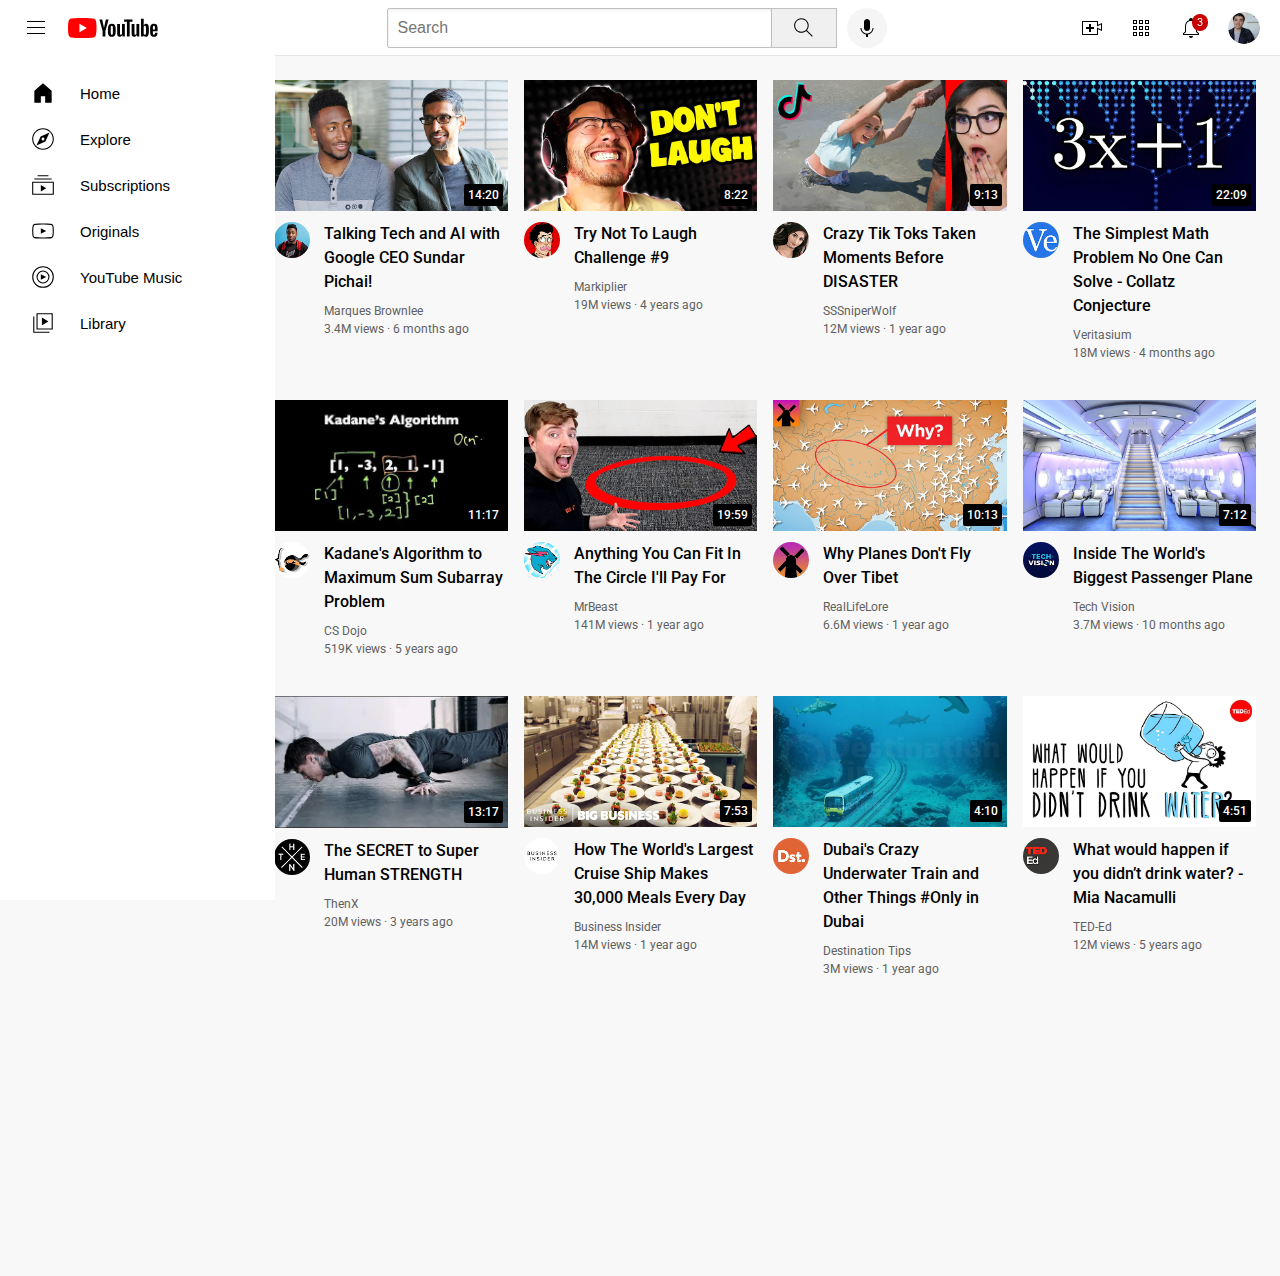
<file: index.html>
<!DOCTYPE html>
<html>

<head>
  <title>Youtube.com clone</title>

  <link rel="preconnect" href="https://fonts.googleapis.com">
  <link rel="preconnect" href="https://fonts.gstatic.com" crossorigin>
  <link href="https://fonts.googleapis.com/css2?family=Roboto:wght@400;500;700&display=swap" rel="stylesheet">

  <link rel="stylesheet" href="styles/general.css">
  <link rel="stylesheet" href="styles/header.css">
  <link rel="stylesheet" href="styles/video.css">
  <link rel="stylesheet" href="styles/sidebar.css">

</head>

<body>
  <header class="header">
    <div class="left-section">
      <img class="hamburger-menu" src="icons/hamburger-menu.svg">
      <img class="youtube-logo" src="icons/youtube-logo.svg">
    </div>
    <div class="middle-section">
      <input class="search-bar" type="text" placeholder="Search">
      <button class="search-button">
        <img class="search-icon" src="icons/search.svg">
        <div class="tooltip">Search</div>
      </button>
      <!-- Put position absolute inside position relative -->
      <button class="voice-search-button">
        <img class="voice-search-icon" src="icons/voice-search-icon.svg">
        <div class="tooltip">Search with your voice</div>
      </button>
    </div>
    <div class="right-section">
      <div class="upload-icon-container">
        <img class="upload-icon" src="icons/upload.svg">
        <div class="tooltip">Create</div>
      </div>
      <div class="youtube-apps-container">
        <img class="youtube-apps-icon" src="icons/youtube-apps.svg">
        <div class="tooltip">YouTube apps</div>
      </div>
      <div class="notifications-icon-container">
        <img class="notifications-icon" src="icons/notifications.svg">
        <div class="notifications-count">3</div>
        <div class="tooltip">Notifications</div>
      </div>
      <img class="current-user-picture" src="channel-pictures/my-channel.jpeg">
    </div>
  </header>

  <nav class="sidebar">
    <div class="sidebar-link">
      <img src="icons/home.svg">
      <div>Home</div>
    </div>
    <div class="sidebar-link">
      <img src="icons/explore.svg">
      <div>Explore</div>
    </div>
    <div class="sidebar-link">
      <img src="icons/subscriptions.svg">
      <div>Subscriptions</div>
    </div>
    <div class="sidebar-link">
      <img src="icons/originals.svg">
      <div>Originals</div>
    </div>
    <div class="sidebar-link">
      <img src="icons/youtube-music.svg">
      <div>YouTube Music</div>
    </div>
    <div class="sidebar-link">
      <img src="icons/library.svg">
      <div>Library</div>
    </div>
  </nav>

  <main>
    <section class="video-grid">
      <div class="video-preview">
        <div class="thumbnail-row">
          <a href="https://www.youtube.com/watch?v=n2RNcPRtAiY">
            <img class="thumbnail" src="thumbnails/thumbnail-1.webp">
          </a>
          <div class="video-time">14:20</div>
        </div>
        <div class="video-info-grid">
          <div class="channel-picture">
            <a href="https://www.youtube.com/c/mkbhd">
              <img class="profile-picture" src="channel-pictures/channel-1.jpeg">
            </a>
            <div class="creator-info-container">
              <img class="creator-picture" src="channel-pictures/channel-1.jpeg">
              <div class="creator-info">
                <div class="creator-name">Marques Brownlee</div>
                <div class="subscribers">17.8M subscribers</div>
              </div>
            </div>
          </div>
          <div class="video-info">
            <p class="video-title">
              <a href="https://www.youtube.com/watch?v=n2RNcPRtAiY">
                Talking Tech and AI with Google CEO Sundar Pichai!
              </a>
            </p>
            <p class="video-author">
              <a href="https://www.youtube.com/c/mkbhd">
                Marques Brownlee
              </a>
            </p>
            <p class="video-stats">
              3.4M views &#183; 6 months ago
            </p>
          </div>
        </div>
      </div>

      <div class="video-preview">
        <div class="thumbnail-row">
          <a href="https://www.youtube.com/watch?v=mP0RAo9SKZk">
            <img class="thumbnail" src="thumbnails/thumbnail-2.webp">
          </a>
          <div class="video-time">8:22</div>
        </div>
        <div class="video-info-grid">
          <div class="channel-picture">
            <a href="https://www.youtube.com/c/markiplier">
              <img class="profile-picture" src="channel-pictures/channel-2.jpeg">
            </a>
            <div class="creator-info-container">
              <img class="creator-picture" src="channel-pictures/channel-2.jpeg">
              <div class="creator-info">
                <div class="creator-name">Markiplier</div>
                <div class="subscribers">35.7M subscribers</div>
              </div>
            </div>
          </div>
          <div class="video-info">
            <p class="video-title">
              <a href="https://www.youtube.com/watch?v=mP0RAo9SKZk">
                Try Not To Laugh Challenge #9
              </a>
            </p>
            <p class="video-author">
              <a href="https://www.youtube.com/c/markiplier">
                Markiplier
              </a>
            </p>
            <p class="video-stats">
              19M views &#183; 4 years ago
            </p>
          </div>
        </div>
      </div>

      <div class="video-preview">
        <div class="thumbnail-row">
          <a href="https://www.youtube.com/watch?v=FgjPQQeTh1w">
            <img class="thumbnail" src="thumbnails/thumbnail-3.webp">
          </a>
          <div class="video-time">9:13</div>
        </div>
        <div class="video-info-grid">
          <div class="channel-picture">
            <a href="https://www.youtube.com/user/SSSniperWolf">
              <img class="profile-picture" src="channel-pictures/channel-3.jpeg">
            </a>
            <div class="creator-info-container">
              <img class="creator-picture" src="channel-pictures/channel-3.jpeg">
              <div class="creator-info">
                <div class="creator-name">SSSniperWolf</div>
                <div class="subscribers">34.1M subscribers</div>
              </div>
            </div>
          </div>
          <div class="video-info">
            <p class="video-title">
              <a href="https://www.youtube.com/watch?v=FgjPQQeTh1w">
                Crazy Tik Toks Taken Moments Before DISASTER
              </a>
            </p>
            <p class="video-author">
              <a href="https://www.youtube.com/user/SSSniperWolf">
                SSSniperWolf
              </a>
            </p>
            <p class="video-stats">
              12M views &#183; 1 year ago
            </p>
          </div>
        </div>
      </div>

      <div class="video-preview">
        <div class="thumbnail-row">
          <a href="https://www.youtube.com/watch?v=094y1Z2wpJg">
            <img class="thumbnail" src="thumbnails/thumbnail-4.webp">
          </a>
          <div class="video-time">22:09</div>
        </div>
        <div class="video-info-grid">
          <div class="channel-picture">
            <a href="https://www.youtube.com/c/veritasium">
              <img class="profile-picture" src="channel-pictures/channel-4.jpeg">
            </a>
            <div class="creator-info-container">
              <img class="creator-picture" src="channel-pictures/channel-4.jpeg">
              <div class="creator-info">
                <div class="creator-name">Veritasium</div>
                <div class="subscribers">14.3M subscribers</div>
              </div>
            </div>
          </div>
          <div class="video-info">
            <p class="video-title">
              <a href="https://www.youtube.com/watch?v=094y1Z2wpJg">
                The Simplest Math Problem No One Can Solve - Collatz Conjecture
              </a>
            </p>
            <p class="video-author">
              <a href="https://www.youtube.com/c/veritasium">
                Veritasium
              </a>
            </p>
            <p class="video-stats">
              18M views &#183; 4 months ago
            </p>
          </div>
        </div>
      </div>

      <div class="video-preview">
        <div class="thumbnail-row">
          <a href="https://www.youtube.com/watch?v=86CQq3pKSUw">
            <img class="thumbnail" src="thumbnails/thumbnail-5.webp">
          </a>
          <div class="video-time">11:17</div>
        </div>
        <div class="video-info-grid">
          <div class="channel-picture">
            <a href="https://www.youtube.com/c/CSDojo">
              <img class="profile-picture" src="channel-pictures/channel-5.jpeg">
            </a>
            <div class="creator-info-container">
              <img class="creator-picture" src="channel-pictures/channel-5.jpeg">
              <div class="creator-info">
                <div class="creator-name">CS Dojo</div>
                <div class="subscribers">1.92M subscribers</div>
              </div>
            </div>
          </div>
          <div class="video-info">
            <p class="video-title">
              <a href="https://www.youtube.com/watch?v=86CQq3pKSUw">
                Kadane's Algorithm to Maximum Sum Subarray Problem
              </a>
            </p>
            <p class="video-author">
              <a href="https://www.youtube.com/c/CSDojo">
                CS Dojo
              </a>
            </p>
            <p class="video-stats">
              519K views &#183; 5 years ago
            </p>
          </div>
        </div>
      </div>

      <div class="video-preview">
        <div class="thumbnail-row">
          <a href="https://www.youtube.com/watch?v=yXWw0_UfSFg">
            <img class="thumbnail" src="thumbnails/thumbnail-6.webp">
          </a>
          <div class="video-time">19:59</div>
        </div>
        <div class="video-info-grid">
          <div class="channel-picture">
            <a href="https://www.youtube.com/channel/UCX6OQ3DkcsbYNE6H8uQQuVA">
              <img class="profile-picture" src="channel-pictures/channel-6.jpeg">
            </a>
            <div class="creator-info-container">
              <img class="creator-picture" src="channel-pictures/channel-6.jpeg">
              <div class="creator-info">
                <div class="creator-name">MrBeast</div>
                <div class="subscribers">206M subscribers</div>
              </div>
            </div>
          </div>
          <div class="video-info">
            <p class="video-title">
              <a href="https://www.youtube.com/watch?v=yXWw0_UfSFg">
                Anything You Can Fit In The Circle I'll Pay For
              </a>
            </p>
            <p class="video-author">
              <a href="https://www.youtube.com/channel/UCX6OQ3DkcsbYNE6H8uQQuVA">
                MrBeast
              </a>
            </p>
            <p class="video-stats">
              141M views &#183; 1 year ago
            </p>
          </div>
        </div>
      </div>

      <div class="video-preview">
        <div class="thumbnail-row">
          <a href="https://www.youtube.com/watch?v=fNVa1qMbF9Y">
            <img class="thumbnail" src="thumbnails/thumbnail-7.webp">
          </a>
          <div class="video-time">10:13</div>
        </div>
        <div class="video-info-grid">
          <div class="channel-picture">
            <a href="https://www.youtube.com/channel/UCP5tjEmvPItGyLhmjdwP7Ww">
              <img class="profile-picture" src="channel-pictures/channel-7.jpeg">
            </a>
            <div class="creator-info-container">
              <img class="creator-picture" src="channel-pictures/channel-7.jpeg">
              <div class="creator-info">
                <div class="creator-name">RealLifeLore</div>
                <div class="subscribers">7.18M subscribers</div>
              </div>
            </div>
          </div>
          <div class="video-info">
            <p class="video-title">
              <a href="https://www.youtube.com/watch?v=fNVa1qMbF9Y">
                Why Planes Don't Fly Over Tibet
              </a>
            </p>
            <p class="video-author">
              <a href="https://www.youtube.com/channel/UCX6OQ3DkcsbYNE6H8uQQuVA">
                RealLifeLore
              </a>
            </p>
            <p class="video-stats">
              6.6M views &#183; 1 year ago
            </p>
          </div>
        </div>
      </div>

      <div class="video-preview">
        <div class="thumbnail-row">
          <a href="https://www.youtube.com/watch?v=lFm4EM1juls">
            <img class="thumbnail" src="thumbnails/thumbnail-8.webp">
          </a>
          <div class="video-time">7:12</div>
        </div>
        <div class="video-info-grid">
          <div class="channel-picture">
            <a href="https://www.youtube.com/channel/UCHAK6CyegY22Zj2GWrcaIxg">
              <img class="profile-picture" src="channel-pictures/channel-8.jpeg">
            </a>
            <div class="creator-info-container">
              <img class="creator-picture" src="channel-pictures/channel-8.jpeg">
              <div class="creator-info">
                <div class="creator-name">Tech Vision</div>
                <div class="subscribers">820K subscribers</div>
              </div>
            </div>
          </div>
          <div class="video-info">
            <p class="video-title">
              <a href="https://www.youtube.com/watch?v=lFm4EM1juls">
                Inside The World's Biggest Passenger Plane
              </a>
            </p>
            <p class="video-author">
              <a href="https://www.youtube.com/channel/UCHAK6CyegY22Zj2GWrcaIxg">
                Tech Vision
              </a>
            </p>
            <p class="video-stats">
              3.7M views &#183; 10 months ago
            </p>
          </div>
        </div>
      </div>

      <div class="video-preview">
        <div class="thumbnail-row">
          <a href="https://www.youtube.com/watch?v=ixmxOlcrlUc">
            <img class="thumbnail" src="thumbnails/thumbnail-9.webp">
          </a>
          <div class="video-time">13:17</div>
        </div>
        <div class="video-info-grid">
          <div class="channel-picture">
            <a href="https://www.youtube.com/c/OFFICIALTHENXSTUDIOS">
              <img class="profile-picture" src="channel-pictures/channel-9.jpeg">
            </a>
            <div class="creator-info-container">
              <img class="creator-picture" src="channel-pictures/channel-9.jpeg">
              <div class="creator-info">
                <div class="creator-name">ThenX</div>
                <div class="subscribers">7.71M subscribers</div>
              </div>
            </div>
          </div>
          <div class="video-info">
            <p class="video-title">
              <a href="https://www.youtube.com/watch?v=ixmxOlcrlUc">
                The SECRET to Super Human STRENGTH
              </a>
            </p>
            <p class="video-author">
              <a href="https://www.youtube.com/c/OFFICIALTHENXSTUDIOS">
                ThenX
              </a>
            </p>
            <p class="video-stats">
              20M views &#183; 3 years ago
            </p>
          </div>
        </div>
      </div>

      <div class="video-preview">
        <div class="thumbnail-row">
          <a href="https://www.youtube.com/watch?v=R2vXbFp5C9o">
            <img class="thumbnail" src="thumbnails/thumbnail-10.webp">
          </a>
          <div class="video-time">7:53</div>
        </div>
        <div class="video-info-grid">
          <div class="channel-picture">
            <a href="https://www.youtube.com/user/businessinsider">
              <img class="profile-picture" src="channel-pictures/channel-10.jpeg">
            </a>
            <div class="creator-info-container">
              <img class="creator-picture" src="channel-pictures/channel-10.jpeg">
              <div class="creator-info">
                <div class="creator-name">Business Insider</div>
                <div class="subscribers">8.47M subscribers</div>
              </div>
            </div>
          </div>
          <div class="video-info">
            <p class="video-title">
              <a href="https://www.youtube.com/watch?v=R2vXbFp5C9o">
                How The World's Largest Cruise Ship Makes 30,000 Meals Every Day
              </a>
            </p>
            <p class="video-author">
              <a href="https://www.youtube.com/user/businessinsider">
                Business Insider
              </a>
            </p>
            <p class="video-stats">
              14M views &#183; 1 year ago
            </p>
          </div>
        </div>
      </div>

      <div class="video-preview">
        <div class="thumbnail-row">
          <a href="https://www.youtube.com/watch?v=0nZuYyXET3s">
            <img class="thumbnail" src="thumbnails/thumbnail-11.webp">
          </a>
          <div class="video-time">4:10</div>
        </div>
        <div class="video-info-grid">
          <div class="channel-picture">
            <a href="https://www.youtube.com/c/Destinationtips">
              <img class="profile-picture" src="channel-pictures/channel-11.jpeg">
            </a>
            <div class="creator-info-container">
              <img class="creator-picture" src="channel-pictures/channel-11.jpeg">
              <div class="creator-info">
                <div class="creator-name">Destination Tips</div>
                <div class="subscribers">282K subscribers</div>
              </div>
            </div>
          </div>
          <div class="video-info">
            <p class="video-title">
              <a href="https://www.youtube.com/watch?v=0nZuYyXET3s">
                Dubai's Crazy Underwater Train and Other Things #Only in Dubai
              </a>
            </p>
            <p class="video-author">
              <a href="https://www.youtube.com/c/Destinationtips">
                Destination Tips
              </a>
            </p>
            <p class="video-stats">
              3M views &#183; 1 year ago
            </p>
          </div>
        </div>
      </div>

      <div class="video-preview">
        <div class="thumbnail-row">
          <a href="https://www.youtube.com/watch?v=9iMGFqMmUFs">
            <img class="thumbnail" src="thumbnails/thumbnail-12.webp">
          </a>
          <div class="video-time">4:51</div>
        </div>
        <div class="video-info-grid">
          <div class="channel-picture">
            <a href="https://www.youtube.com/teded">
              <img class="profile-picture" src="channel-pictures/channel-12.jpeg">
            </a>
            <div class="creator-info-container">
              <img class="creator-picture" src="channel-pictures/channel-12.jpeg">
              <div class="creator-info">
                <div class="creator-name">TED-Ed</div>
                <div class="subscribers">282K subscribers</div>
              </div>
            </div>
          </div>
          <div class="video-info">
            <p class="video-title">
              <a href="https://www.youtube.com/watch?v=9iMGFqMmUFs">
                What would happen if you didn’t drink water? - Mia Nacamulli
              </a>
            </p>
            <p class="video-author">
              <a href="https://www.youtube.com/teded">
                TED-Ed
              </a>
            </p>
            <p class="video-stats">
              12M views &#183; 5 years ago
            </p>
          </div>
        </div>
      </div>

    </section>
  </main>
</body>

</html>
</file>
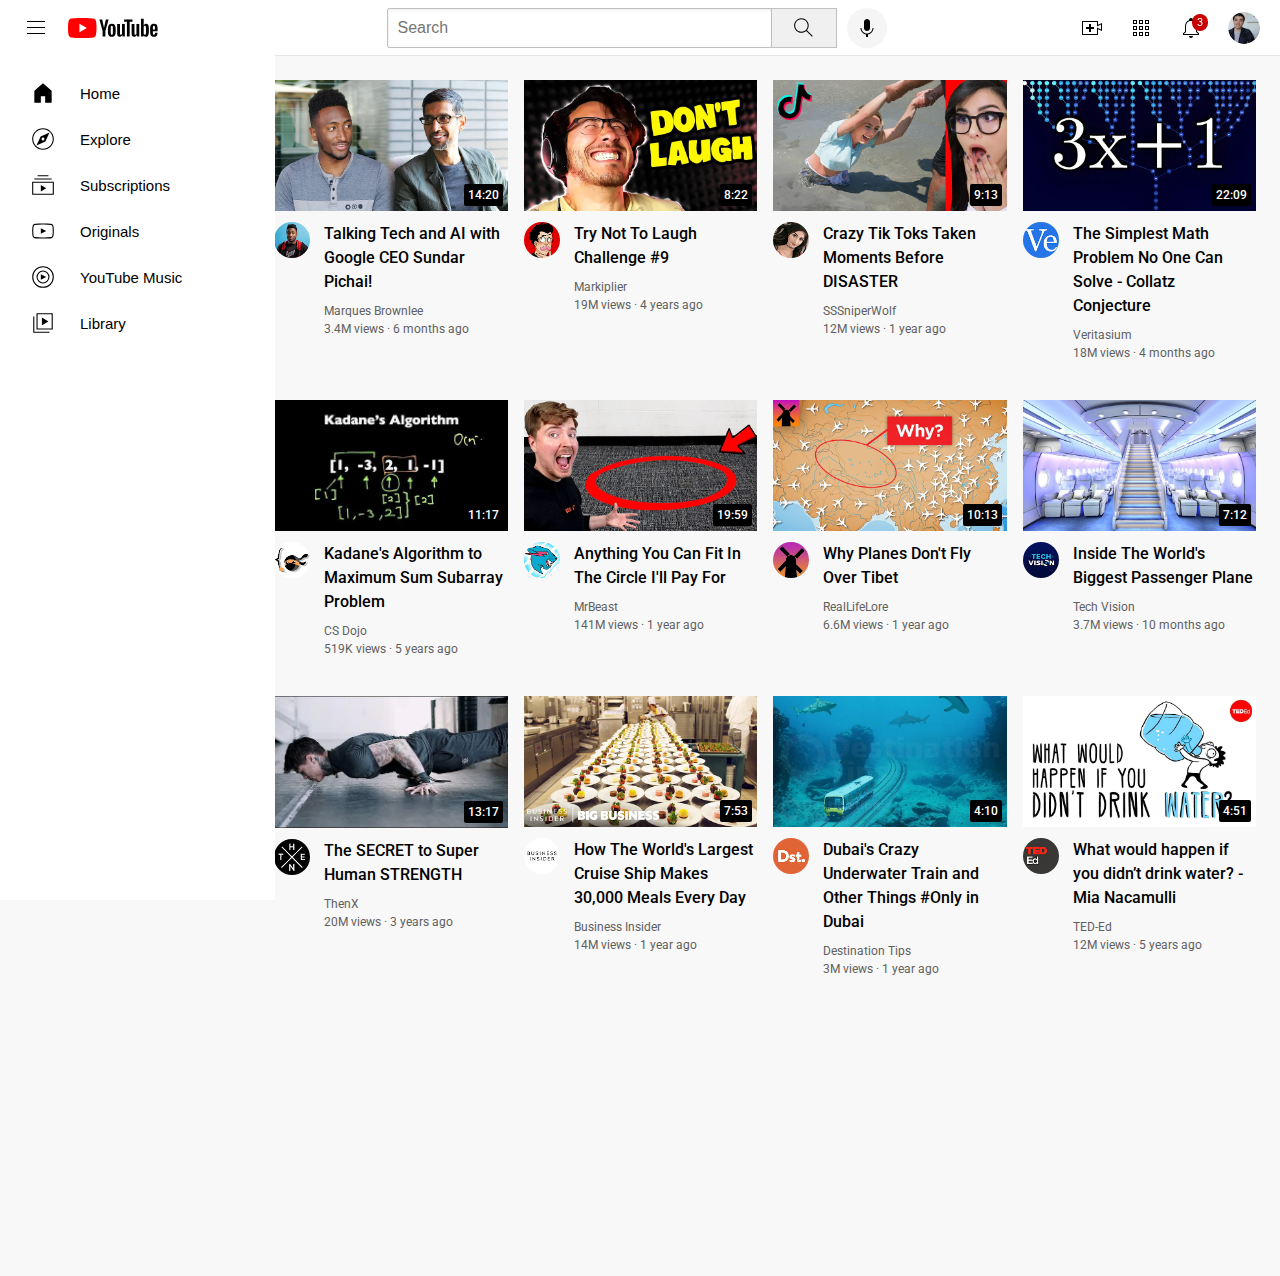
<file: youtube.html>
<!DOCTYPE html>
<html>

<head>
  <title>Youtube.com clone</title>

  <link rel="preconnect" href="https://fonts.googleapis.com">
  <link rel="preconnect" href="https://fonts.gstatic.com" crossorigin>
  <link href="https://fonts.googleapis.com/css2?family=Roboto:wght@400;500;700&display=swap" rel="stylesheet">

  <link rel="stylesheet" href="styles/general.css">
  <link rel="stylesheet" href="styles/header.css">
  <link rel="stylesheet" href="styles/video.css">
  <link rel="stylesheet" href="styles/sidebar.css">

</head>

<body>
  <header class="header">
    <div class="left-section">
      <img class="hamburger-menu" src="icons/hamburger-menu.svg">
      <img class="youtube-logo" src="icons/youtube-logo.svg">
    </div>
    <div class="middle-section">
      <input class="search-bar" type="text" placeholder="Search">
      <button class="search-button">
        <img class="search-icon" src="icons/search.svg">
        <div class="tooltip">Search</div>
      </button>
      <!-- Put position absolute inside position relative -->
      <button class="voice-search-button">
        <img class="voice-search-icon" src="icons/voice-search-icon.svg">
        <div class="tooltip">Search with your voice</div>
      </button>
    </div>
    <div class="right-section">
      <div class="upload-icon-container">
        <img class="upload-icon" src="icons/upload.svg">
        <div class="tooltip">Create</div>
      </div>
      <div class="youtube-apps-container">
        <img class="youtube-apps-icon" src="icons/youtube-apps.svg">
        <div class="tooltip">YouTube apps</div>
      </div>
      <div class="notifications-icon-container">
        <img class="notifications-icon" src="icons/notifications.svg">
        <div class="notifications-count">3</div>
        <div class="tooltip">Notifications</div>
      </div>
      <img class="current-user-picture" src="channel-pictures/my-channel.jpeg">
    </div>
  </header>

  <nav class="sidebar">
    <div class="sidebar-link">
      <img src="icons/home.svg">
      <div>Home</div>
    </div>
    <div class="sidebar-link">
      <img src="icons/explore.svg">
      <div>Explore</div>
    </div>
    <div class="sidebar-link">
      <img src="icons/subscriptions.svg">
      <div>Subscriptions</div>
    </div>
    <div class="sidebar-link">
      <img src="icons/originals.svg">
      <div>Originals</div>
    </div>
    <div class="sidebar-link">
      <img src="icons/youtube-music.svg">
      <div>YouTube Music</div>
    </div>
    <div class="sidebar-link">
      <img src="icons/library.svg">
      <div>Library</div>
    </div>
  </nav>

  <main>
    <section class="video-grid">
      <div class="video-preview">
        <div class="thumbnail-row">
          <a href="https://www.youtube.com/watch?v=n2RNcPRtAiY">
            <img class="thumbnail" src="thumbnails/thumbnail-1.webp">
          </a>
          <div class="video-time">14:20</div>
        </div>
        <div class="video-info-grid">
          <div class="channel-picture">
            <a href="https://www.youtube.com/c/mkbhd">
              <img class="profile-picture" src="channel-pictures/channel-1.jpeg">
            </a>
            <div class="creator-info-container">
              <img class="creator-picture" src="channel-pictures/channel-1.jpeg">
              <div class="creator-info">
                <div class="creator-name">Marques Brownlee</div>
                <div class="subscribers">17.8M subscribers</div>
              </div>
            </div>
          </div>
          <div class="video-info">
            <p class="video-title">
              <a href="https://www.youtube.com/watch?v=n2RNcPRtAiY">
                Talking Tech and AI with Google CEO Sundar Pichai!
              </a>
            </p>
            <p class="video-author">
              <a href="https://www.youtube.com/c/mkbhd">
                Marques Brownlee
              </a>
            </p>
            <p class="video-stats">
              3.4M views &#183; 6 months ago
            </p>
          </div>
        </div>
      </div>

      <div class="video-preview">
        <div class="thumbnail-row">
          <a href="https://www.youtube.com/watch?v=mP0RAo9SKZk">
            <img class="thumbnail" src="thumbnails/thumbnail-2.webp">
          </a>
          <div class="video-time">8:22</div>
        </div>
        <div class="video-info-grid">
          <div class="channel-picture">
            <a href="https://www.youtube.com/c/markiplier">
              <img class="profile-picture" src="channel-pictures/channel-2.jpeg">
            </a>
            <div class="creator-info-container">
              <img class="creator-picture" src="channel-pictures/channel-2.jpeg">
              <div class="creator-info">
                <div class="creator-name">Markiplier</div>
                <div class="subscribers">35.7M subscribers</div>
              </div>
            </div>
          </div>
          <div class="video-info">
            <p class="video-title">
              <a href="https://www.youtube.com/watch?v=mP0RAo9SKZk">
                Try Not To Laugh Challenge #9
              </a>
            </p>
            <p class="video-author">
              <a href="https://www.youtube.com/c/markiplier">
                Markiplier
              </a>
            </p>
            <p class="video-stats">
              19M views &#183; 4 years ago
            </p>
          </div>
        </div>
      </div>

      <div class="video-preview">
        <div class="thumbnail-row">
          <a href="https://www.youtube.com/watch?v=FgjPQQeTh1w">
            <img class="thumbnail" src="thumbnails/thumbnail-3.webp">
          </a>
          <div class="video-time">9:13</div>
        </div>
        <div class="video-info-grid">
          <div class="channel-picture">
            <a href="https://www.youtube.com/user/SSSniperWolf">
              <img class="profile-picture" src="channel-pictures/channel-3.jpeg">
            </a>
            <div class="creator-info-container">
              <img class="creator-picture" src="channel-pictures/channel-3.jpeg">
              <div class="creator-info">
                <div class="creator-name">SSSniperWolf</div>
                <div class="subscribers">34.1M subscribers</div>
              </div>
            </div>
          </div>
          <div class="video-info">
            <p class="video-title">
              <a href="https://www.youtube.com/watch?v=FgjPQQeTh1w">
                Crazy Tik Toks Taken Moments Before DISASTER
              </a>
            </p>
            <p class="video-author">
              <a href="https://www.youtube.com/user/SSSniperWolf">
                SSSniperWolf
              </a>
            </p>
            <p class="video-stats">
              12M views &#183; 1 year ago
            </p>
          </div>
        </div>
      </div>

      <div class="video-preview">
        <div class="thumbnail-row">
          <a href="https://www.youtube.com/watch?v=094y1Z2wpJg">
            <img class="thumbnail" src="thumbnails/thumbnail-4.webp">
          </a>
          <div class="video-time">22:09</div>
        </div>
        <div class="video-info-grid">
          <div class="channel-picture">
            <a href="https://www.youtube.com/c/veritasium">
              <img class="profile-picture" src="channel-pictures/channel-4.jpeg">
            </a>
            <div class="creator-info-container">
              <img class="creator-picture" src="channel-pictures/channel-4.jpeg">
              <div class="creator-info">
                <div class="creator-name">Veritasium</div>
                <div class="subscribers">14.3M subscribers</div>
              </div>
            </div>
          </div>
          <div class="video-info">
            <p class="video-title">
              <a href="https://www.youtube.com/watch?v=094y1Z2wpJg">
                The Simplest Math Problem No One Can Solve - Collatz Conjecture
              </a>
            </p>
            <p class="video-author">
              <a href="https://www.youtube.com/c/veritasium">
                Veritasium
              </a>
            </p>
            <p class="video-stats">
              18M views &#183; 4 months ago
            </p>
          </div>
        </div>
      </div>

      <div class="video-preview">
        <div class="thumbnail-row">
          <a href="https://www.youtube.com/watch?v=86CQq3pKSUw">
            <img class="thumbnail" src="thumbnails/thumbnail-5.webp">
          </a>
          <div class="video-time">11:17</div>
        </div>
        <div class="video-info-grid">
          <div class="channel-picture">
            <a href="https://www.youtube.com/c/CSDojo">
              <img class="profile-picture" src="channel-pictures/channel-5.jpeg">
            </a>
            <div class="creator-info-container">
              <img class="creator-picture" src="channel-pictures/channel-5.jpeg">
              <div class="creator-info">
                <div class="creator-name">CS Dojo</div>
                <div class="subscribers">1.92M subscribers</div>
              </div>
            </div>
          </div>
          <div class="video-info">
            <p class="video-title">
              <a href="https://www.youtube.com/watch?v=86CQq3pKSUw">
                Kadane's Algorithm to Maximum Sum Subarray Problem
              </a>
            </p>
            <p class="video-author">
              <a href="https://www.youtube.com/c/CSDojo">
                CS Dojo
              </a>
            </p>
            <p class="video-stats">
              519K views &#183; 5 years ago
            </p>
          </div>
        </div>
      </div>

      <div class="video-preview">
        <div class="thumbnail-row">
          <a href="https://www.youtube.com/watch?v=yXWw0_UfSFg">
            <img class="thumbnail" src="thumbnails/thumbnail-6.webp">
          </a>
          <div class="video-time">19:59</div>
        </div>
        <div class="video-info-grid">
          <div class="channel-picture">
            <a href="https://www.youtube.com/channel/UCX6OQ3DkcsbYNE6H8uQQuVA">
              <img class="profile-picture" src="channel-pictures/channel-6.jpeg">
            </a>
            <div class="creator-info-container">
              <img class="creator-picture" src="channel-pictures/channel-6.jpeg">
              <div class="creator-info">
                <div class="creator-name">MrBeast</div>
                <div class="subscribers">206M subscribers</div>
              </div>
            </div>
          </div>
          <div class="video-info">
            <p class="video-title">
              <a href="https://www.youtube.com/watch?v=yXWw0_UfSFg">
                Anything You Can Fit In The Circle I'll Pay For
              </a>
            </p>
            <p class="video-author">
              <a href="https://www.youtube.com/channel/UCX6OQ3DkcsbYNE6H8uQQuVA">
                MrBeast
              </a>
            </p>
            <p class="video-stats">
              141M views &#183; 1 year ago
            </p>
          </div>
        </div>
      </div>

      <div class="video-preview">
        <div class="thumbnail-row">
          <a href="https://www.youtube.com/watch?v=fNVa1qMbF9Y">
            <img class="thumbnail" src="thumbnails/thumbnail-7.webp">
          </a>
          <div class="video-time">10:13</div>
        </div>
        <div class="video-info-grid">
          <div class="channel-picture">
            <a href="https://www.youtube.com/channel/UCP5tjEmvPItGyLhmjdwP7Ww">
              <img class="profile-picture" src="channel-pictures/channel-7.jpeg">
            </a>
            <div class="creator-info-container">
              <img class="creator-picture" src="channel-pictures/channel-7.jpeg">
              <div class="creator-info">
                <div class="creator-name">RealLifeLore</div>
                <div class="subscribers">7.18M subscribers</div>
              </div>
            </div>
          </div>
          <div class="video-info">
            <p class="video-title">
              <a href="https://www.youtube.com/watch?v=fNVa1qMbF9Y">
                Why Planes Don't Fly Over Tibet
              </a>
            </p>
            <p class="video-author">
              <a href="https://www.youtube.com/channel/UCX6OQ3DkcsbYNE6H8uQQuVA">
                RealLifeLore
              </a>
            </p>
            <p class="video-stats">
              6.6M views &#183; 1 year ago
            </p>
          </div>
        </div>
      </div>

      <div class="video-preview">
        <div class="thumbnail-row">
          <a href="https://www.youtube.com/watch?v=lFm4EM1juls">
            <img class="thumbnail" src="thumbnails/thumbnail-8.webp">
          </a>
          <div class="video-time">7:12</div>
        </div>
        <div class="video-info-grid">
          <div class="channel-picture">
            <a href="https://www.youtube.com/channel/UCHAK6CyegY22Zj2GWrcaIxg">
              <img class="profile-picture" src="channel-pictures/channel-8.jpeg">
            </a>
            <div class="creator-info-container">
              <img class="creator-picture" src="channel-pictures/channel-8.jpeg">
              <div class="creator-info">
                <div class="creator-name">Tech Vision</div>
                <div class="subscribers">820K subscribers</div>
              </div>
            </div>
          </div>
          <div class="video-info">
            <p class="video-title">
              <a href="https://www.youtube.com/watch?v=lFm4EM1juls">
                Inside The World's Biggest Passenger Plane
              </a>
            </p>
            <p class="video-author">
              <a href="https://www.youtube.com/channel/UCHAK6CyegY22Zj2GWrcaIxg">
                Tech Vision
              </a>
            </p>
            <p class="video-stats">
              3.7M views &#183; 10 months ago
            </p>
          </div>
        </div>
      </div>

      <div class="video-preview">
        <div class="thumbnail-row">
          <a href="https://www.youtube.com/watch?v=ixmxOlcrlUc">
            <img class="thumbnail" src="thumbnails/thumbnail-9.webp">
          </a>
          <div class="video-time">13:17</div>
        </div>
        <div class="video-info-grid">
          <div class="channel-picture">
            <a href="https://www.youtube.com/c/OFFICIALTHENXSTUDIOS">
              <img class="profile-picture" src="channel-pictures/channel-9.jpeg">
            </a>
            <div class="creator-info-container">
              <img class="creator-picture" src="channel-pictures/channel-9.jpeg">
              <div class="creator-info">
                <div class="creator-name">ThenX</div>
                <div class="subscribers">7.71M subscribers</div>
              </div>
            </div>
          </div>
          <div class="video-info">
            <p class="video-title">
              <a href="https://www.youtube.com/watch?v=ixmxOlcrlUc">
                The SECRET to Super Human STRENGTH
              </a>
            </p>
            <p class="video-author">
              <a href="https://www.youtube.com/c/OFFICIALTHENXSTUDIOS">
                ThenX
              </a>
            </p>
            <p class="video-stats">
              20M views &#183; 3 years ago
            </p>
          </div>
        </div>
      </div>

      <div class="video-preview">
        <div class="thumbnail-row">
          <a href="https://www.youtube.com/watch?v=R2vXbFp5C9o">
            <img class="thumbnail" src="thumbnails/thumbnail-10.webp">
          </a>
          <div class="video-time">7:53</div>
        </div>
        <div class="video-info-grid">
          <div class="channel-picture">
            <a href="https://www.youtube.com/user/businessinsider">
              <img class="profile-picture" src="channel-pictures/channel-10.jpeg">
            </a>
            <div class="creator-info-container">
              <img class="creator-picture" src="channel-pictures/channel-10.jpeg">
              <div class="creator-info">
                <div class="creator-name">Business Insider</div>
                <div class="subscribers">8.47M subscribers</div>
              </div>
            </div>
          </div>
          <div class="video-info">
            <p class="video-title">
              <a href="https://www.youtube.com/watch?v=R2vXbFp5C9o">
                How The World's Largest Cruise Ship Makes 30,000 Meals Every Day
              </a>
            </p>
            <p class="video-author">
              <a href="https://www.youtube.com/user/businessinsider">
                Business Insider
              </a>
            </p>
            <p class="video-stats">
              14M views &#183; 1 year ago
            </p>
          </div>
        </div>
      </div>

      <div class="video-preview">
        <div class="thumbnail-row">
          <a href="https://www.youtube.com/watch?v=0nZuYyXET3s">
            <img class="thumbnail" src="thumbnails/thumbnail-11.webp">
          </a>
          <div class="video-time">4:10</div>
        </div>
        <div class="video-info-grid">
          <div class="channel-picture">
            <a href="https://www.youtube.com/c/Destinationtips">
              <img class="profile-picture" src="channel-pictures/channel-11.jpeg">
            </a>
            <div class="creator-info-container">
              <img class="creator-picture" src="channel-pictures/channel-11.jpeg">
              <div class="creator-info">
                <div class="creator-name">Destination Tips</div>
                <div class="subscribers">282K subscribers</div>
              </div>
            </div>
          </div>
          <div class="video-info">
            <p class="video-title">
              <a href="https://www.youtube.com/watch?v=0nZuYyXET3s">
                Dubai's Crazy Underwater Train and Other Things #Only in Dubai
              </a>
            </p>
            <p class="video-author">
              <a href="https://www.youtube.com/c/Destinationtips">
                Destination Tips
              </a>
            </p>
            <p class="video-stats">
              3M views &#183; 1 year ago
            </p>
          </div>
        </div>
      </div>

      <div class="video-preview">
        <div class="thumbnail-row">
          <a href="https://www.youtube.com/watch?v=9iMGFqMmUFs">
            <img class="thumbnail" src="thumbnails/thumbnail-12.webp">
          </a>
          <div class="video-time">4:51</div>
        </div>
        <div class="video-info-grid">
          <div class="channel-picture">
            <a href="https://www.youtube.com/teded">
              <img class="profile-picture" src="channel-pictures/channel-12.jpeg">
            </a>
            <div class="creator-info-container">
              <img class="creator-picture" src="channel-pictures/channel-12.jpeg">
              <div class="creator-info">
                <div class="creator-name">TED-Ed</div>
                <div class="subscribers">282K subscribers</div>
              </div>
            </div>
          </div>
          <div class="video-info">
            <p class="video-title">
              <a href="https://www.youtube.com/watch?v=9iMGFqMmUFs">
                What would happen if you didn’t drink water? - Mia Nacamulli
              </a>
            </p>
            <p class="video-author">
              <a href="https://www.youtube.com/teded">
                TED-Ed
              </a>
            </p>
            <p class="video-stats">
              12M views &#183; 5 years ago
            </p>
          </div>
        </div>
      </div>

    </section>
  </main>
</body>

</html>
</file>
<file: styles/general.css>
p {
    margin-top: 0;
    margin-bottom: 0;
  }

  body {
    /* This style below will be inherited */
    font-family: Roboto, Arial;
    margin: 0;
    padding-top: 80px;
    padding-left: 96px;
    padding-right: 24px;
    padding-bottom: 300px;
    background-color: rgb(248, 248, 248);
  }

  @media (min-width: 1200.1px) {
    body {
      margin-left: 178px;
    }
  }
</file>
<file: styles/header.css>
.header {
    height: 55px;
    display: flex;
    flex-direction: row;
    justify-content: space-between;
    
    position: fixed;
    top: 0;
    left: 0;
    right: 0;
    z-index: 100;

    background-color: white;
    border-bottom-width: 1px;
    border-bottom-style: solid;
    border-bottom-color: rgb(228, 228, 228);

}

.left-section {
    display: flex;
    align-items: center;
}

.hamburger-menu {
    height: 24px;
    margin-left: 24px;
    margin-right: 20px;
}
.youtube-logo {
    height: 20px;
}
.middle-section {
    flex: 1;
    margin-left: 70px;
    margin-right: 35px;
    max-width: 500px;
    display: flex;
    align-items: center;
}

.search-bar {
    flex: 1;
    display: inline-block;
    height: 36px;
    padding-left: 10px;
    font-size: 16px;
    border: 1px solid rgb(192,192,192);
    border-radius: 2px;
    box-shadow: inset 1px 2px 3px rgba(0, 0, 0, 0.05);
    width: 0;
}

.search-bar::placeholder {
    font-size: 16px;
}
.search-button {
    height: 40px;
    width: 66px;
    background-color: rgb(240, 240, 240);
    border-width: 1px;
    border-style: solid;
    border-color: rgb(192,192,192);
    margin-left: -1px;
    margin-right: 10px;

    position: relative;
}

.search-button, 
.voice-search-button,
.upload-icon-container,
.youtube-apps-container,
.notifications-icon-container {
    display: flex;
    justify-content: center;
    position: relative;
    align-items: center;
    cursor: pointer;
}

.search-button .tooltip, 
.voice-search-button .tooltip, 
.upload-icon-container .tooltip,
.youtube-apps-container .tooltip,
.notifications-icon-container .tooltip {
    position: absolute;
    background-color: gray;
    color: white;
    padding-top: 4px;
    padding-bottom: 4px;
    padding-left: 8px;
    padding-right: 8px;
    border-radius: 2px;
    font-size: 12px;
    bottom: -30px;
    opacity: 0;
    transition: opacity 0.15s;
    pointer-events: none;
    white-space: nowrap;
}

.search-button:hover .tooltip,
.voice-search-button:hover .tooltip,
.upload-icon-container:hover .tooltip,
.youtube-apps-container:hover .tooltip,
.notifications-icon-container:hover .tooltip {
    opacity: 1;
}

.search-icon {
    height: 25px;
 
}

.voice-search-button {
    height: 40px;
    width: 40px;
    border-radius: 20px;
    border: none;
    background-color: rgb(245,245,245);
}

.voice-search-icon {
    height: 24px;    
}

.right-section {
    width: 180px;
    margin-right: 20px;
    display: flex;
    align-items: center;
    justify-content: space-between;
    flex-shrink: 0;
}

.upload-icon {
    height: 24px;
}

.youtube-apps-icon {
    height: 24px;
}

.notifications-icon {
    height: 24px;
}

.notifications-icon-container {
    position: relative;
}

.notifications-count {
    position: absolute;
    top: -2px;
    right: -5px;
    background-color: rgb(200, 0, 0);
    color: white;
    font-size: 11px;
    padding-left: 5px;
    padding-right: 5px;
    padding-top: 2px;
    padding-bottom: 2px;
    border-radius: 10px;
}

.current-user-picture {
    height: 32px;
    border-radius: 16px;
    cursor: pointer;
}
</file>
<file: styles/video.css>
.thumbnail {
    width: 100%;
  }
 
  .video-title {
    margin-top: 0;
    font-size: 14px;
    font-weight: 500;
    line-height: 20px;
    margin-bottom: 10px;
  }

  .video-preview a {
    text-decoration: none;
    color: inherit;
  }
  .video-info-grid {
    display: grid;
    grid-template-columns: 50px 1fr;
  }
  .channel-picture {
    position: relative;
  }
  .profile-picture {
    width: 36px;
    border-radius: 50px;
  }
 
  .creator-name {
    font-weight: bold;
    white-space: nowrap;
    font-size: 14px;
  }
  .subscribers {
    margin-top: 4.5px;
    color: #3F3F3F;
    font-size: 13px;
    white-space: nowrap;
  }
  .creator-info {
    padding-bottom: 2px;
  }
  .creator-info-container {
    position: absolute;
    border-radius: 7px;
    top: 50px;
    background-color: white;
    justify-content: center;
    z-index: 300;
    display: flex;
    align-items: center;
    padding-left: 13px;
    padding-top: 10px;
    padding-right: 20px;
    padding-bottom: 10px;
    font-family: Arial, Helvetica, sans-serif;
    box-shadow: 2px 3px 10px rgba(0, 0, 0, 0.3);
    pointer-events: none;
    transition: opacity 0.15s;
    opacity: 0;
  }
  .channel-picture:hover .creator-info-container {
    opacity: 1;
  }

.creator-picture {
    margin-right: 10px;
    width: 50px;
    height: 50px;
    border-radius: 25px;
    display: inline-block;
}

  .thumbnail-row {
    margin-bottom: 8px;
    position: relative;
  }
  .video-author, .video-stats {
    font-size: 12px;
    color:rgb(96, 96, 96);
  }

  .video-author {
    margin-bottom: 4px;
  }

  .video-grid {
    display: grid;
    grid-template-columns: 1fr 1fr 1fr;
    column-gap: 16px;
    row-gap: 40px;
  }


  @media (max-width: 870px) {
    .video-grid {
      grid-template-columns: 1fr 1fr;
    }
  }
  @media (min-width: 871px) and (max-width: 999px) {
    .video-grid {
      grid-template-columns: 1fr 1fr 1fr;
    }
  }
  @media (min-width: 1000px) {
    .video-grid {
      grid-template-columns: 1fr 1fr 1fr 1fr;
    }
    .video-title {
      font-size: 16px;
      line-height: 24px;
    }
    body {
      font-size: 14px;
    }
  }

  .video-time {
    font-size: 12px;
    font-weight: 500;
    padding: 4px;
    border-radius: 2px;
    background-color: black;
    color: white;
    position: absolute;
    bottom: 8px;
    right: 5px;
  }
</file>
<file: styles/sidebar.css>
@media (max-width: 1200px) {
    .sidebar {
        position: fixed;
        left: 0;
        bottom: 0;
        top: 55px;
        background-color: white;
        width: 72px;
        z-index: 200;
        padding-top: 5px;
    }

    .sidebar-link {
        height: 74px;
        display: flex;
        justify-content: center;
        align-items: center;
        flex-direction: column;
        cursor: pointer;
    }

    .sidebar-link:hover {
        background-color: rgb(235, 235 ,235);
    }

    .sidebar-link img {
        height: 24px;
        margin-bottom: 4px;
    }
    .sidebar-link div {
        font-size: 10px;
    }
}
@media (min-width: 1200.1px) {
    .sidebar {
        position: fixed;
        left: 0;
        bottom: 0;
        top: 55px;
        background-color: white;
        width: 275px;
        z-index: 200;
        padding-top: 15px;
    }

    .sidebar-link {
        height: 46px;
        display: flex;
        align-items: center;
        flex-direction: row;
        cursor: pointer;
    }

    .sidebar-link:hover {
        background-color: rgb(235, 235 ,235);
    }

    .sidebar-link img {
        height: 26px;
        margin-left: 30px;
    }
    .sidebar-link div {
        font-family: Helvetica;
        font-size: 15px;
        margin-left: 24px;
    }
}
</file>
